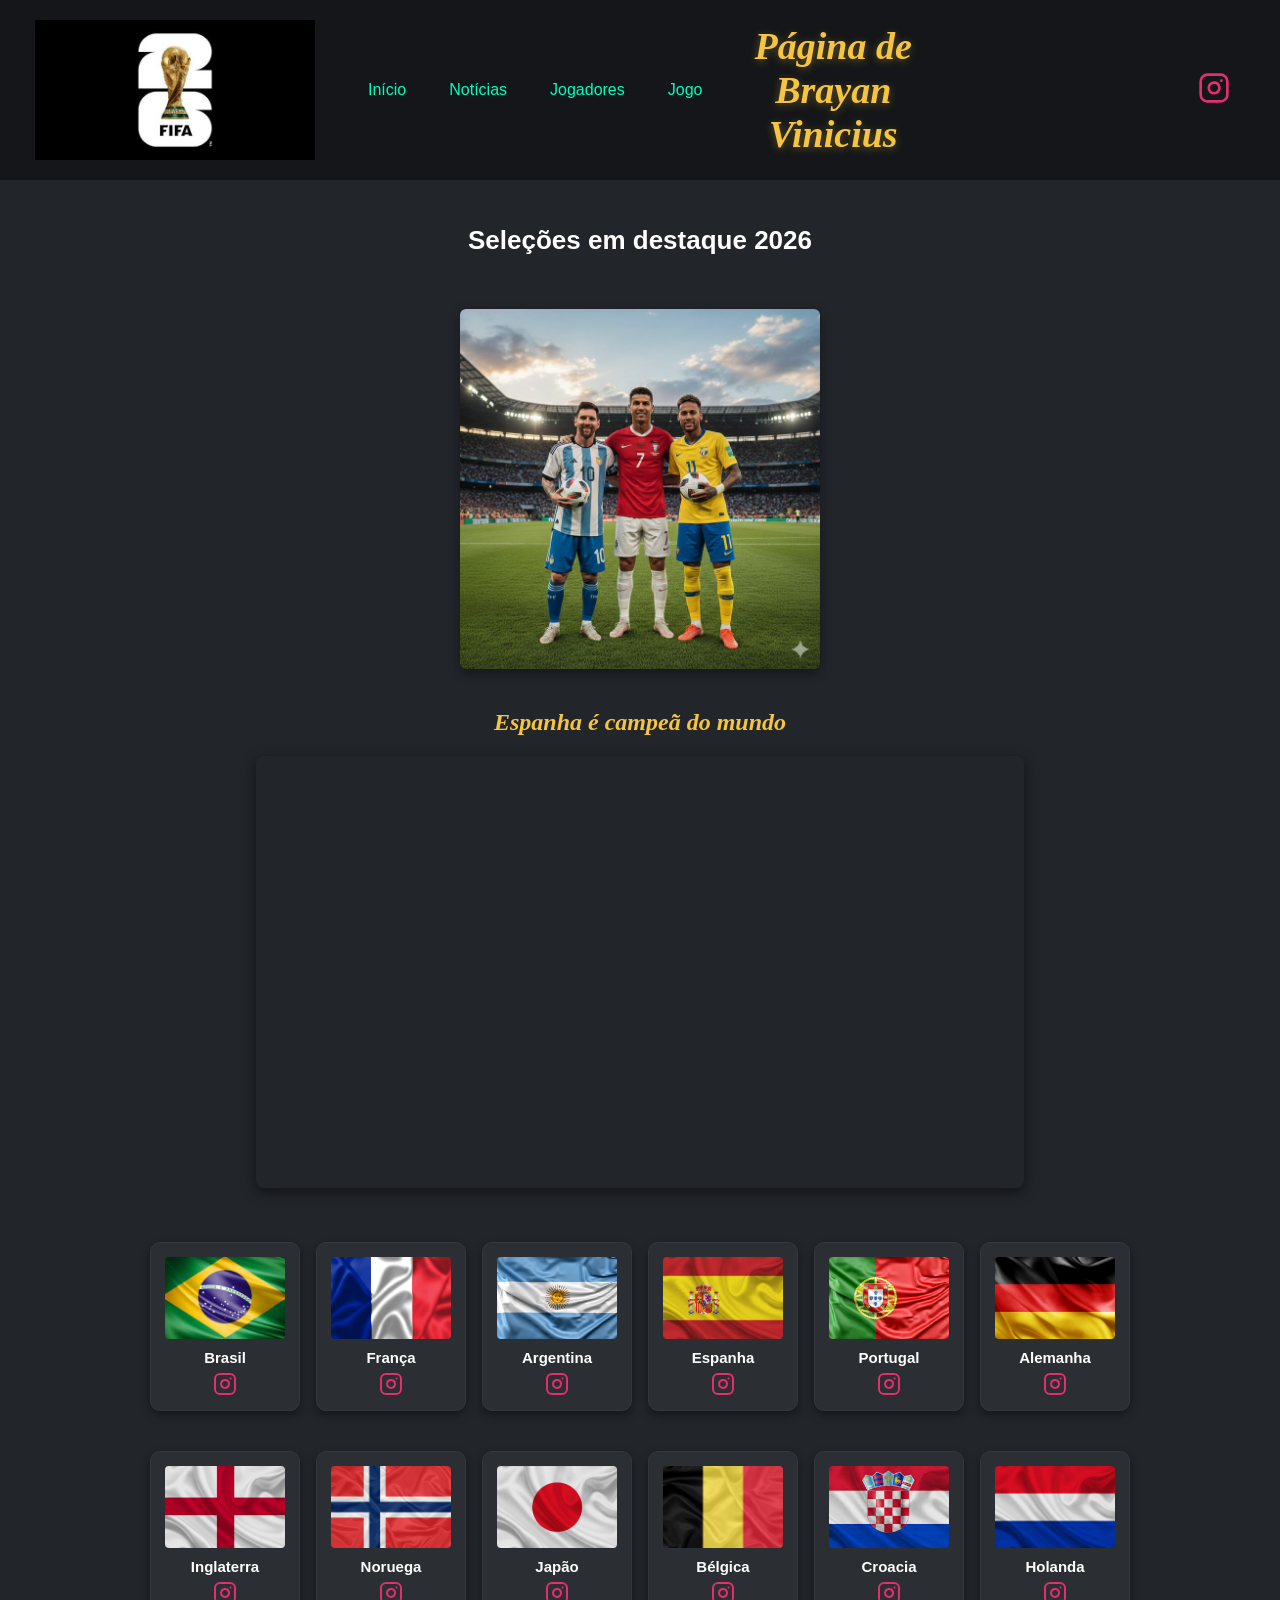
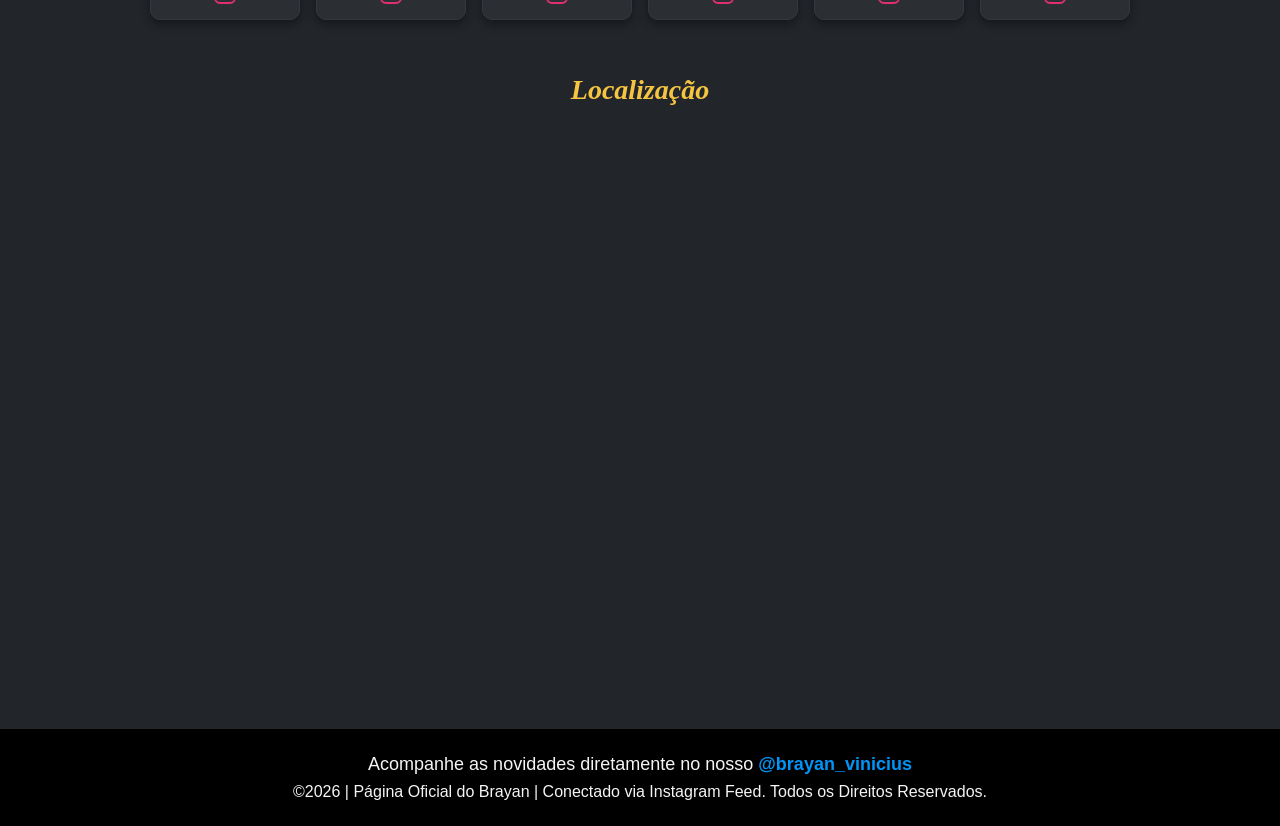
<file: index.html>
<!DOCTYPE html>
<html lang="pt-br">
<head>
<meta charset="UTF-8">

<meta name="viewport" content="width=device-width, initial- scale=1.0">

<title>Brayan Page</title>
<link rel="stylesheet" href="style.css">
</head>
<body>


 <!-- MENU -->
    <header class="cabecalho-itens">
        <img class="cabecalho_imagem" src="Fifa.jpeg" alt="Logo da Página">
        
<ul class="menu-navegacao">
    <li><a href="index.html">Início</a></li>
    <li><a href="noticias.html">Notícias</a></li>
    <li><a href="jogadores.html">Jogadores</a></li>
    <li><a href="jogo.html">Jogo</a></li>
</ul>

<h2 class="titulo_site">Página de Brayan Vinicius</h2>
<div class="sociais" >
<a href="https://www.instagram.com" target="_blank">
<img class="social-icone" src="instagram.svg" alt="Instagram">
</a>
</div>
</header>



<section class="estudante">
<h1 class="estudante_titulo">Seleções em destaque 2026</h1><br>

<div class="trio-banner">
<img class="trio-imagem" src="trio monstro.jpeg" alt="Banner da Escola">
</div>

<!-- video do youtube -->
 <div class="container-video">
 <h3 class="titulo-video">Espanha é campeã do mundo</h3>
  <iframe width="560" height="315" src="https://www.youtube.com/embed/w4YVzOL8Frw?si=x41f1qm9dXp2wqsT" title="YouTube video player" frameborder="0" allow="accelerometer; autoplay; clipboard-write; encrypted-media; gyroscope; picture-in-picture; web-share" referrerpolicy="strict-origin-when-cross-origin" allowfullscreen></iframe>
 </div>

<div class="estudantes_todos">  

<div class="estudante-div">
<img class="estudante-imagem" src="Brasil.jpeg" alt="Foto da turma do 1CDS do ano de 2026">
<h3 class="estudante-nome">Brasil</h3>
<a class="instagram-link" href="https://www.instagram.com" target="_blank">
<img class="estudante-icone" src="instagram.svg" alt="Link do Instagram">
</a>
</div>

<div class="estudante-div">
<img class="estudante-imagem" src="frança.webp" alt="Foto da turma do 1CDS do ano de 2026">
<h3 class="estudante-nome">França</h3>
<a class="instagram-link" href="https://www.instagram.com" target="_blank">
<img class="estudante-icone" src="instagram.svg" alt="Link do Instagram">
</a>
</div>

<div class="estudante-div">
<img class="estudante-imagem" src="Argentina.jpg" alt="Foto da turma do 1CDS do ano de 2026">
<h3 class="estudante-nome">Argentina</h3>
<a class="instagram-link" href="https://www.instagram.com" target="_blank">
<img class="estudante-icone" src="instagram.svg" alt="Link do Instagram">
</a>
</div>

<div class="estudante-div">
<img class="estudante-imagem" src="Espanha.jpeg" alt="Foto da turma do 1CDS do ano de 2026">
<h3 class="estudante-nome">Espanha</h3>
<a class="instagram-link" href="https://www.instagram.com" target="_blank">
<img class="estudante-icone" src="instagram.svg" alt="Link do Instagram">
</a>
</div>

<div class="estudante-div">
<img class="estudante-imagem" src="Portugal.avif" alt="Foto da turma do 1CDS do ano de 2026">
<h3 class="estudante-nome">Portugal</h3>
<a class="instagram-link" href="https://www.instagram.com" target="_blank">
<img class="estudante-icone" src="instagram.svg" alt="Link do Instagram">
</a>
</div>

<div class="estudante-div">
<img class="estudante-imagem" src="Alemanha.jpg" alt="Foto da turma do 1CDS do ano de 2023">
<h3 class="estudante-nome">Alemanha</h3>
<a class="instagram-link" href="https://www.instagram.com" target="_blank">
<img class="estudante-icone" src="instagram.svg" alt="Link do Instagram">
</a>
</div>

</div>
</section>

<section class="estudante">
<div class="estudantes_todos">
<div class="estudante-div">
<img class="estudante-imagem" src="Inglaterra.jpg" alt="Foto da turma do 1CDS do ano de 2026">
<h3 class="estudante-nome">Inglaterra</h3>
<a class="instagram-link" href="https://www.instagram.com" target="_blank">
<img class="estudante-icone" src="instagram.svg" alt="Link do Instagram">
</a>
</div>

<div class="estudante-div">
<img class="estudante-imagem" src="Noruega.webp" alt="Foto da turma do 1CDS do ano de 2026">
<h3 class="estudante-nome">Noruega</h3>
<a class="instagram-link" href="https://www.instagram.com" target="_blank">
<img class="estudante-icone" src="instagram.svg" alt="Link do Instagram">
</a>
</div>

<div class="estudante-div">
<img class="estudante-imagem" src="Japão.jpeg" alt="Foto da turma do 1CDS do ano de 2026">
<h3 class="estudante-nome">Japão</h3>
<a class="instagram-link" href="https://www.instagram.com" target="_blank">
<img class="estudante-icone" src="instagram.svg" alt="Link do Instagram">
</a>
</div>

<div class="estudante-div">
<img class="estudante-imagem" src="Belgica.webp" alt="Foto da turma do 1CDS do ano de 2026">
<h3 class="estudante-nome">Bélgica</h3>
<a class="instagram-link" href="https://www.instagram.com" target="_blank">
<img class="estudante-icone" src="instagram.svg" alt="Link do Instagram">
</a>
</div>

<div class="estudante-div">
<img class="estudante-imagem" src="Croacia.jpeg" alt="Foto da turma do 1CDS do ano de 2026">
<h3 class="estudante-nome">Croacia</h3>
<a class="instagram-link" href="https://www.instagram.com" target="_blank">
<img class="estudante-icone" src="instagram.svg" alt="Link do Instagram">
</a>
</div>

<div class="estudante-div">
<img class="estudante-imagem" src="Holanda.jpeg" alt="Foto da turma do 1CDS do ano de 2023">
<h3 class="estudante-nome">Holanda</h3>
<a class="instagram-link" href="https://www.instagram.com" target="_blank">
<img class="estudante-icone" src="instagram.svg" alt="Link do Instagram">
</a>
</div>

</div>
</section>

<section class="mapa">
<h2 class="secao-titulo">Localização</h2>
<iframe width="100%" height="600" frameborder="0" scrolling="no" marginheight="0" marginwidth="0" style="border:0" allowfullscreen="" src="https://www.google.com/maps/embed/v1/place?key=AIzaSyBVizdQeh3udy11xDc5Ao2YStR2gLc-rfc&amp;q=-25.61047%2C-49.365608&amp;maptype=roadmap&amp;zoom=13"></iframe>
</section>





<footer class="escola">
    <h2 class="escola-título">Acompanhe as novidades diretamente no nosso <a class="link" href="https://instagram.com" target="_blank">@brayan_vinicius</a></h2>
    <p>©2026 | Página Oficial do Brayan | Conectado via Instagram Feed. Todos os Direitos Reservados.</p>
</footer>
</file>
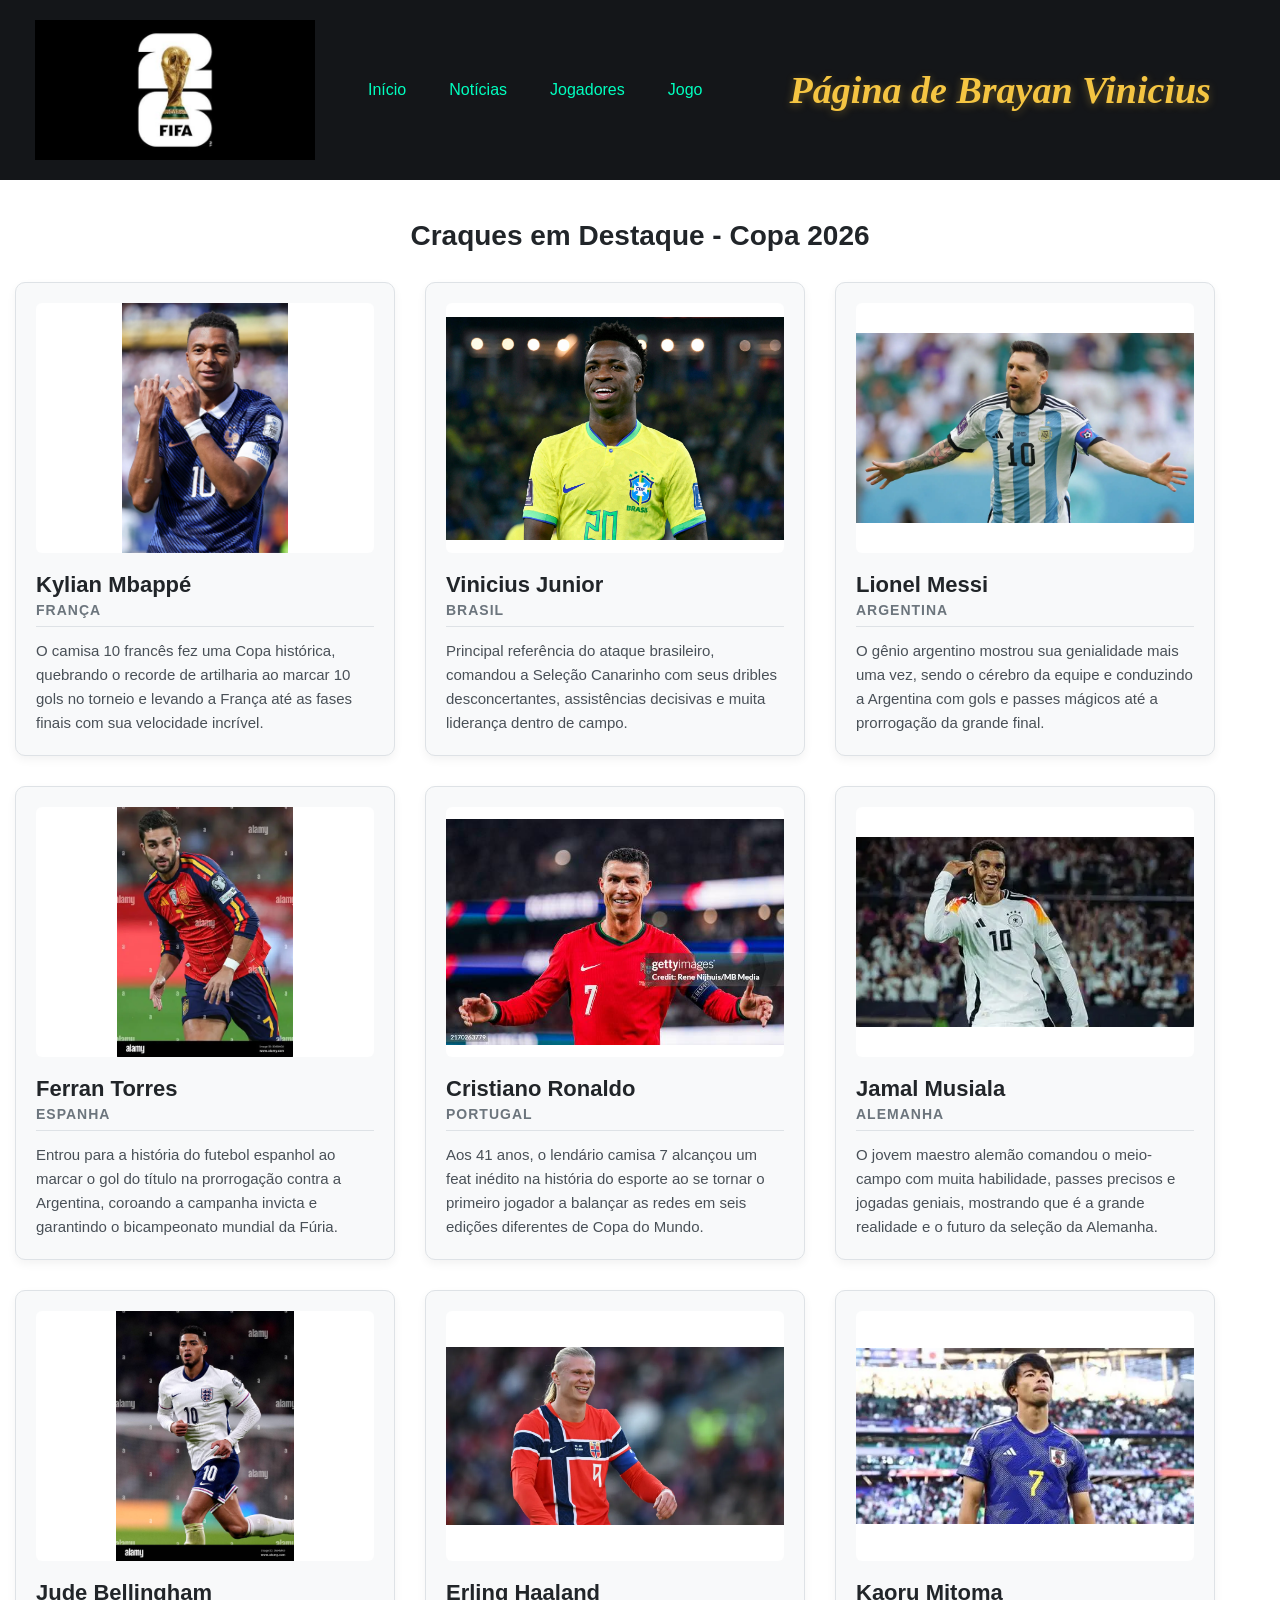
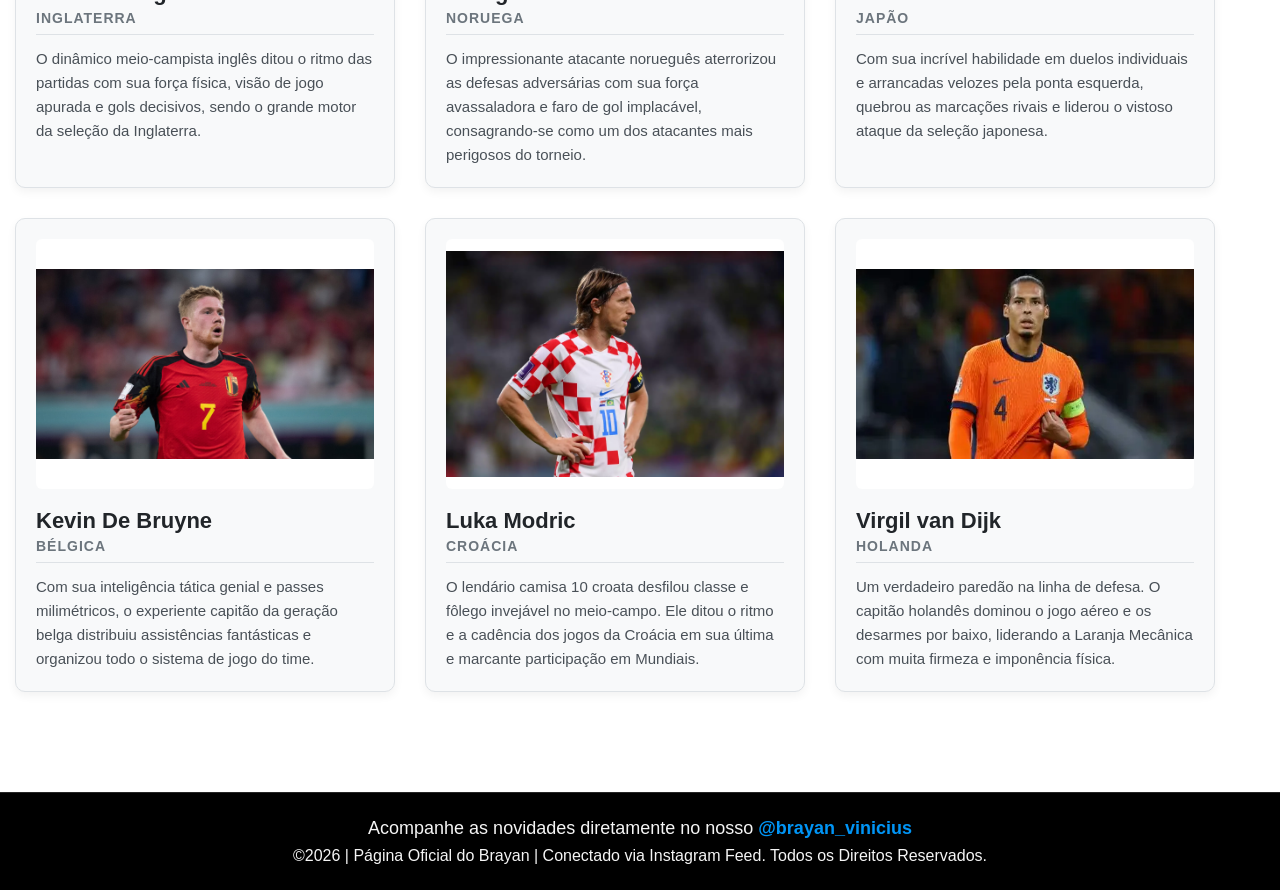
<file: jogadores.html>
<!DOCTYPE html>
<html lang="pt-br">
<head>
    <meta charset="UTF-8">
    <meta name="viewport" content="width=device-width, initial-scale=1.0">
    <title>Brayan Page - Jogadores</title>
    <link rel="stylesheet" href="style.css">
</head>
<body class="pagina-jogadores-bg">

    <!-- MENU DO TOPO -->
    <header class="cabecalho-itens">
        <img class="cabecalho_imagem" src="Fifa.jpeg" alt="Logo da Página">
        
        <ul class="menu-navegacao">
            <li><a href="index.html">Início</a></li>
            <li><a href="noticias.html">Notícias</a></li>
            <li><a href="jogadores.html">Jogadores</a></li>
            <li><a href="jogo.html">Jogo</a></li>
        </ul>

        <h2 class="titulo_site">Página de Brayan Vinicius</h2>
    </header>

    <h1 class="jogadores-titulo-principal">Craques em Destaque - Copa 2026</h1>

    <!-- ÁREA DOS JOGADORES EM COLUNAS LADO A LADO -->
    <main class="jogadores-grade-container">
        
        <!-- Seleção da França -->
        <article class="jogador-card">
            <img class="jogador-foto" src="Mbappe.jpg" alt="Kylian Mbappé">
            <h2 class="jogador-nome">Kylian Mbappé</h2>
            <h3 class="jogador-pais">França</h3>
            <p class="jogador-descricao">
                O camisa 10 francês fez uma Copa histórica, quebrando o recorde de artilharia ao marcar 10 gols no torneio e levando a França até as fases finais com sua velocidade incrível.
            </p>
        </article>

        <!-- Seleção do BRASIL -->
        <article class="jogador-card">
            <img class="jogador-foto" src="Vini.jpg" alt="Vinicius Junior">
            <h2 class="jogador-nome">Vinicius Junior</h2>
            <h3 class="jogador-pais">Brasil</h3>
            <p class="jogador-descricao">
                Principal referência do ataque brasileiro, comandou a Seleção Canarinho com seus dribles desconcertantes, assistências decisivas e muita liderança dentro de campo.
            </p>
        </article>

        <!-- Seleção da ARGENTINA -->
        <article class="jogador-card">
            <img class="jogador-foto" src="Messi.jpg" alt="Lionel Messi">
            <h2 class="jogador-nome">Lionel Messi</h2>
            <h3 class="jogador-pais">Argentina</h3>
            <p class="jogador-descricao">
                O gênio argentino mostrou sua genialidade mais uma vez, sendo o cérebro da equipe e conduzindo a Argentina com gols e passes mágicos até a prorrogação da grande final.
            </p>
        </article>

        <!-- Seleção da ESPANHA -->
        <article class="jogador-card">
            <img class="jogador-foto" src="Ferran.jpg" alt="Ferran Torres">
            <h2 class="jogador-nome">Ferran Torres</h2>
            <h3 class="jogador-pais">Espanha</h3>
            <p class="jogador-descricao">
                Entrou para a história do futebol espanhol ao marcar o gol do título na prorrogação contra a Argentina, coroando a campanha invicta e garantindo o bicampeonato mundial da Fúria.
            </p>
        </article>

        <!-- Seleção de PORTUGAL -->
        <article class="jogador-card">
            <img class="jogador-foto" src="Cr7.jpg" alt="Cristiano Ronaldo">
            <h2 class="jogador-nome">Cristiano Ronaldo</h2>
            <h3 class="jogador-pais">Portugal</h3>
            <p class="jogador-descricao">
                Aos 41 anos, o lendário camisa 7 alcançou um feat inédito na história do esporte ao se tornar o primeiro jogador a balançar as redes em seis edições diferentes de Copa do Mundo.
            </p>
        </article>

        <!-- Seleção da ALEMANHA -->
        <article class="jogador-card">
            <img class="jogador-foto" src="Jamal.jpg" alt="Jamal Musiala">
            <h2 class="jogador-nome">Jamal Musiala</h2>
            <h3 class="jogador-pais">Alemanha</h3>
            <p class="jogador-descricao">
                O jovem maestro alemão comandou o meio-campo com muita habilidade, passes precisos e jogadas geniais, mostrando que é a grande realidade e o futuro da seleção da Alemanha.
            </p>
        </article>

        <!-- Seleção da INGLATERRA -->
        <article class="jogador-card">
            <img class="jogador-foto" src="Jude.jpg" alt="Jude Bellingham">
            <h2 class="jogador-nome">Jude Bellingham</h2>
            <h3 class="jogador-pais">Inglaterra</h3>
            <p class="jogador-descricao">
                O dinâmico meio-campista inglês ditou o ritmo das partidas com sua força física, visão de jogo apurada e gols decisivos, sendo o grande motor da seleção da Inglaterra.
            </p>
        </article>

        <!-- Seleção da NORUEGA -->
        <article class="jogador-card">
            <img class="jogador-foto" src="Haalaand.jpg" alt="Erling Haaland">
            <h2 class="jogador-nome">Erling Haaland</h2>
            <h3 class="jogador-pais">Noruega</h3>
            <p class="jogador-descricao">
                O impressionante atacante norueguês aterrorizou as defesas adversárias com sua força avassaladora e faro de gol implacável, consagrando-se como um dos atacantes mais perigosos do torneio.
            </p>
        </article>

        <!-- Seleção do JAPÃO -->
        <article class="jogador-card">
            <img class="jogador-foto" src="Kaoru.jpg" alt="Kaoru Mitoma">
            <h2 class="jogador-nome">Kaoru Mitoma</h2>
            <h3 class="jogador-pais">Japão</h3>
            <p class="jogador-descricao">
                Com sua incrível habilidade em duelos individuais e arrancadas velozes pela ponta esquerda, quebrou as marcações rivais e liderou o vistoso ataque da seleção japonesa.
            </p>
        </article>

        <!-- Seleção da BÉLGICA -->
        <article class="jogador-card">
            <img class="jogador-foto" src="Kevin.jpg" alt="Kevin De Bruyne">
            <h2 class="jogador-nome">Kevin De Bruyne</h2>
            <h3 class="jogador-pais">Bélgica</h3>
            <p class="jogador-descricao">
                Com sua inteligência tática genial e passes milimétricos, o experiente capitão da geração belga distribuiu assistências fantásticas e organizou todo o sistema de jogo do time.
            </p>
        </article>

        <!-- Seleção da CROÁCIA -->
        <article class="jogador-card">
            <img class="jogador-foto" src="Luka.jpg" alt="Luka Modric">
            <h2 class="jogador-nome">Luka Modric</h2>
            <h3 class="jogador-pais">Croácia</h3>
            <p class="jogador-descricao">
                O lendário camisa 10 croata desfilou classe e fôlego invejável no meio-campo. Ele ditou o ritmo e a cadência dos jogos da Croácia em sua última e marcante participação em Mundiais.
            </p>
        </article>

        <!-- Seleção da HOLANDA -->
        <article class="jogador-card">
            <img class="jogador-foto" src="Van.jpg" alt="Virgil van Dijk">
            <h2 class="jogador-nome">Virgil van Dijk</h2>
            <h3 class="jogador-pais">Holanda</h3>
            <p class="jogador-descricao">
                Um verdadeiro paredão na linha de defesa. O capitão holandês dominou o jogo aéreo e os desarmes por baixo, liderando a Laranja Mecânica com muita firmeza e imponência física.
            </p>
        </article>

    </main>

<footer class="escola">
    <h2 class="escola-título">Acompanhe as novidades diretamente no nosso <a class="link" href="https://instagram.com" target="_blank">@brayan_vinicius</a></h2>
    <p>©2026 | Página Oficial do Brayan | Conectado via Instagram Feed. Todos os Direitos Reservados.</p>
</footer>

</body>
</html>
</file>
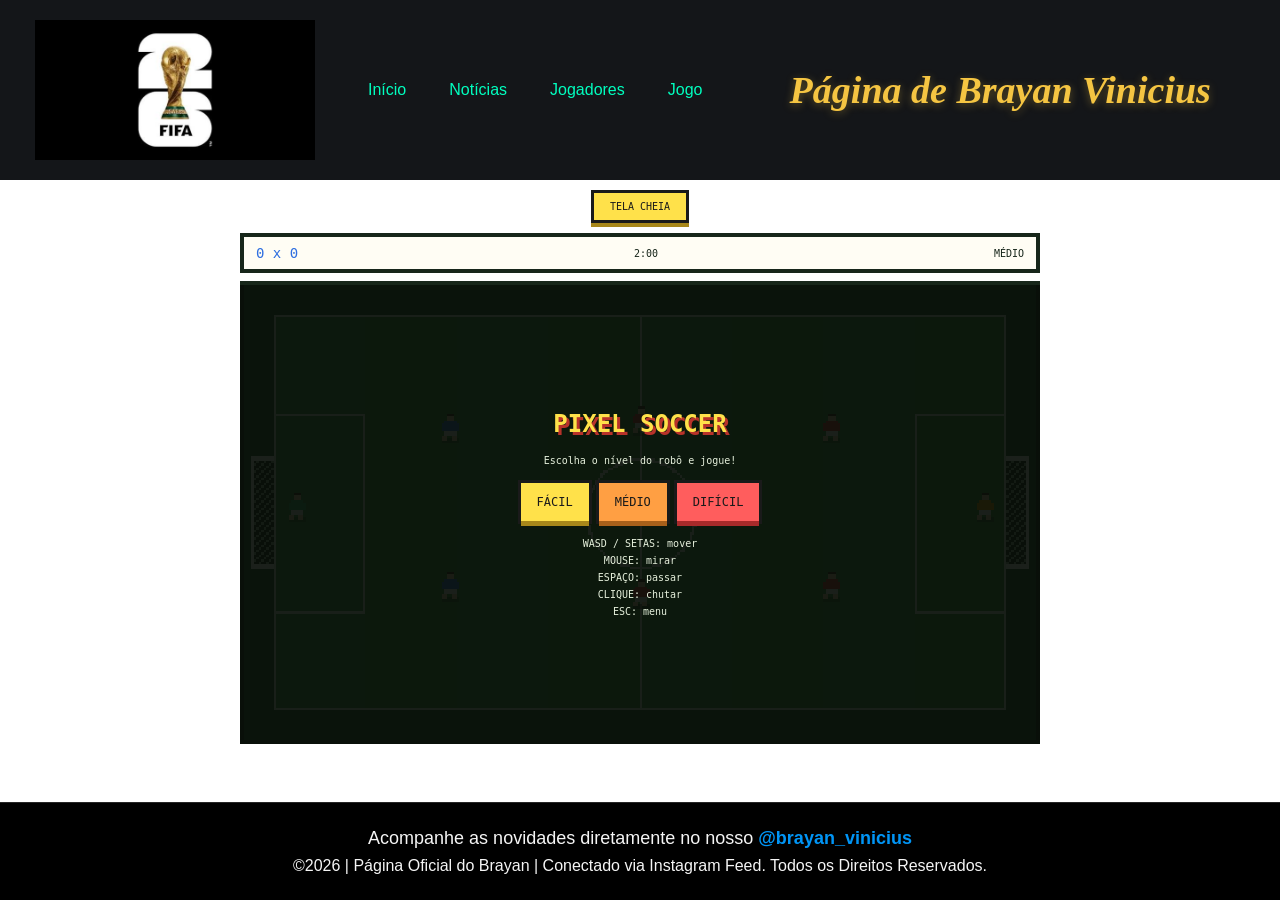
<file: jogo.html>
<!DOCTYPE html>
<html lang="pt-br">
<head>
    <meta charset="UTF-8">
    <meta name="viewport" content="width=device-width, initial-scale=1.0">
    <title>Brayan Page - Jogo</title>
    <link rel="stylesheet" href="style.css">
</head>
<body class="pagina-jogadores-bg">

    <!-- MENU DO TOPO -->
    <header class="cabecalho-itens">
        <img class="cabecalho_imagem" src="Fifa.jpeg" alt="Logo da Página">
        
        <ul class="menu-navegacao">
            <li><a href="index.html">Início</a></li>
            <li><a href="noticias.html">Notícias</a></li>
            <li><a href="jogadores.html">Jogadores</a></li>
            <li><a href="jogo.html">Jogo</a></li>
        </ul>

        <h2 class="titulo_site">Página de Brayan Vinicius</h2>
    </header>

<!--jogo-->
<!-- Botão Tela Cheia (sem onclick inline) -->
<button id="fs-btn">TELA CHEIA</button>

<!-- Container Principal do Jogo -->
<div id="wrap">
  <div id="hud">
    <span id="sc">0 x 0</span>
    <span id="tm">2:00</span>
    <span id="lv">MÉDIO</span>
  </div>

  <canvas id="c" width="320" height="184" tabindex="0"></canvas>

  <div id="gl" hidden>GOL!</div>

  <div id="menu">
    <h1 id="mt">PIXEL SOCCER</h1>
    <p id="mm">Escolha o nível do robô e jogue!</p>
    <div class="row">
      <button data-l="facil">FÁCIL</button>
      <button data-l="medio">MÉDIO</button>
      <button data-l="dificil">DIFÍCIL</button>
    </div>
    <p>
      WASD / SETAS: mover<br>
      MOUSE: mirar<br>
      ESPAÇO: passar<br>
      CLIQUE: chutar<br>
      ESC: menu
    </p>
  </div>
</div>

<script src="script.js"></script

    <!-- RODAPÉ DA PÁGINA -->
    <footer class="escola">
        <h3 class="escola-título">
            Acompanhe as novidades diretamente no nosso 
            <a class="link" href="https://instagram.com" target="_blank">@brayan_vinicius</a>
        </h3>
        <p>©2026 | Página Oficial do Brayan | Conectado via Instagram Feed. Todos os Direitos Reservados.</p>
    </footer>

    <script src="script.js"></script>
</body>
</html>
</file>
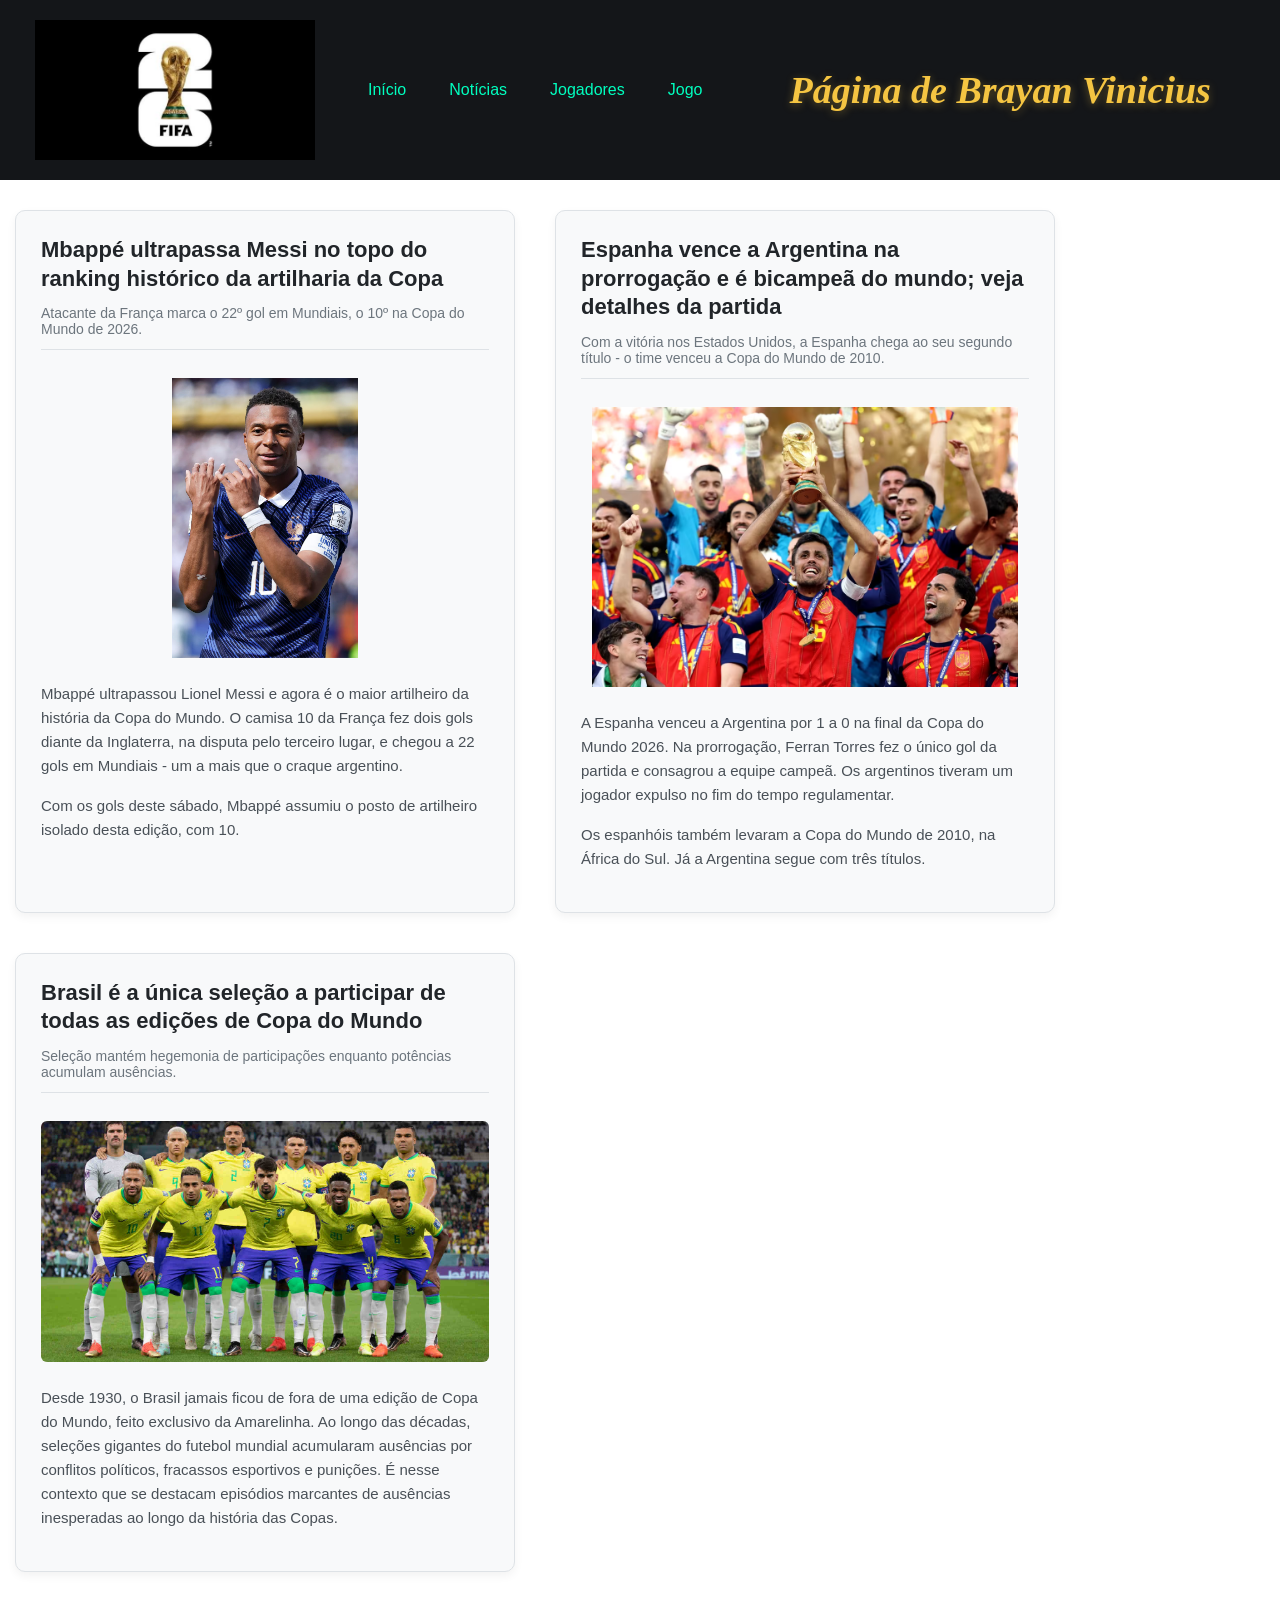
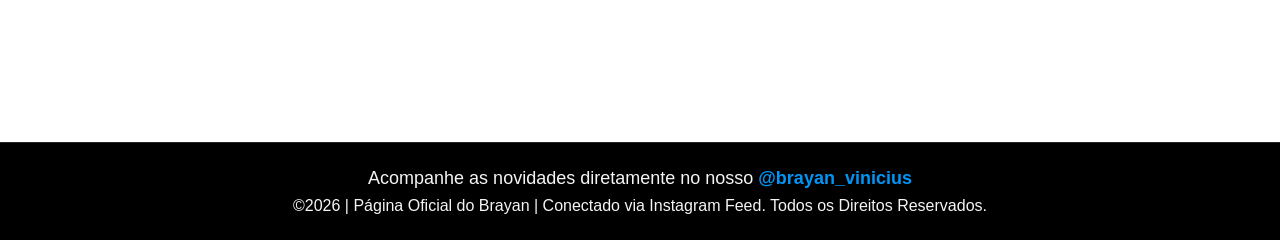
<file: noticias.html>
<!DOCTYPE html>
<html lang="pt-br">
<head>
    <meta charset="UTF-8">
    <meta name="viewport" content="width=device-width, initial-scale=1.0">
    <title>Brayan Page - Notícias</title>
    <link rel="stylesheet" href="style.css">
</head>
<body class="pagina-noticias-bg">

   <!-- Menu Superior -->
    <header class="cabecalho-itens">
        <img class="cabecalho_imagem" src="Fifa.jpeg" alt="Logo da Página">
        
        <ul class="menu-navegacao">
            <li><a href="index.html">Início</a></li>
            <li><a href="noticias.html">Notícias</a></li>
            <li><a href="jogadores.html">Jogadores</a></li>
            <li><a href="jogo.html">Jogo</a></li>
        </ul>

        <h2 class="titulo_site">Página de Brayan Vinicius</h2>
    </header>

    <!-- Bloco de Notícias -->
    <main class="noticias-grade-container">
        
        <!-- Notícia do Mbappe -->
        <article class="noticia-container">
            <h1 class="noticia-titulo">
                Mbappé ultrapassa Messi no topo do ranking histórico da artilharia da Copa
            </h1>
            <p class="noticia-subtitulo">
                Atacante da França marca o 22º gol em Mundiais, o 10º na Copa do Mundo de 2026.
            </p>
            
            <img class="noticia-imagem-corpo" src="Mbappe.jpg" alt="Foto do Mbappé">

            <div class="noticia-conteudo">
                <p>
                    Mbappé ultrapassou Lionel Messi e agora é o maior artilheiro da história da Copa do Mundo. 
                    O camisa 10 da França fez dois gols diante da Inglaterra, na disputa pelo terceiro lugar, 
                    e chegou a 22 gols em Mundiais - um a mais que o craque argentino.
                </p>
                <p>
                    Com os gols deste sábado, Mbappé assumiu o posto de artilheiro isolado desta edição, com 10.
                </p>
            </div>
        </article>

        <!-- Notícia da Espanha -->
        <article class="noticia-container">
            <h1 class="noticia-titulo">
                Espanha vence a Argentina na prorrogação e é bicampeã do mundo; veja detalhes da partida
            </h1>
            <p class="noticia-subtitulo">
                Com a vitória nos Estados Unidos, a Espanha chega ao seu segundo título - o time venceu a Copa do Mundo de 2010.
            </p>
            
            <img class="noticia-imagem-corpo" src="Campeã.jpg" alt="Espanha com a taça">

            <div class="noticia-conteudo">
                <p>
                    A Espanha venceu a Argentina por 1 a 0 na final da Copa do Mundo 2026. Na prorrogação, Ferran Torres fez o único gol da partida e consagrou a equipe campeã. Os argentinos tiveram um jogador expulso no fim do tempo regulamentar.
                </p>
                <p>
                    Os espanhóis também levaram a Copa do Mundo de 2010, na África do Sul. Já a Argentina segue com três títulos.
                </p>
            </div>
        </article>

        <!-- Notícia do Brasil -->
        <article class="noticia-container">
            <h1 class="noticia-titulo">
                Brasil é a única seleção a participar de todas as edições de Copa do Mundo
            </h1>
            <p class="noticia-subtitulo">
                Seleção mantém hegemonia de participações enquanto potências acumulam ausências.
            </p>
            
            <img class="noticia-imagem-corpo" src="Recorde.jpg" alt="Seleção Brasileira nunca faltou a uma Copa do Mundo">

            <div class="noticia-conteudo">
                <p>
                    Desde 1930, o Brasil jamais ficou de fora de uma edição de Copa do Mundo, feito exclusivo da Amarelinha. Ao longo das décadas, seleções gigantes do futebol mundial acumularam ausências por conflitos políticos, fracassos esportivos e punições. É nesse contexto que se destacam episódios marcantes de ausências inesperadas ao longo da história das Copas.
                </p>
            </div>
        </article>

    </main>

    <footer class="escola">
    <h2 class="escola-título">Acompanhe as novidades diretamente no nosso <a class="link" href="https://instagram.com" target="_blank">@brayan_vinicius</a></h2>
    <p>©2026 | Página Oficial do Brayan | Conectado via Instagram Feed. Todos os Direitos Reservados.</p>
</footer>

</body>
</html>
</file>
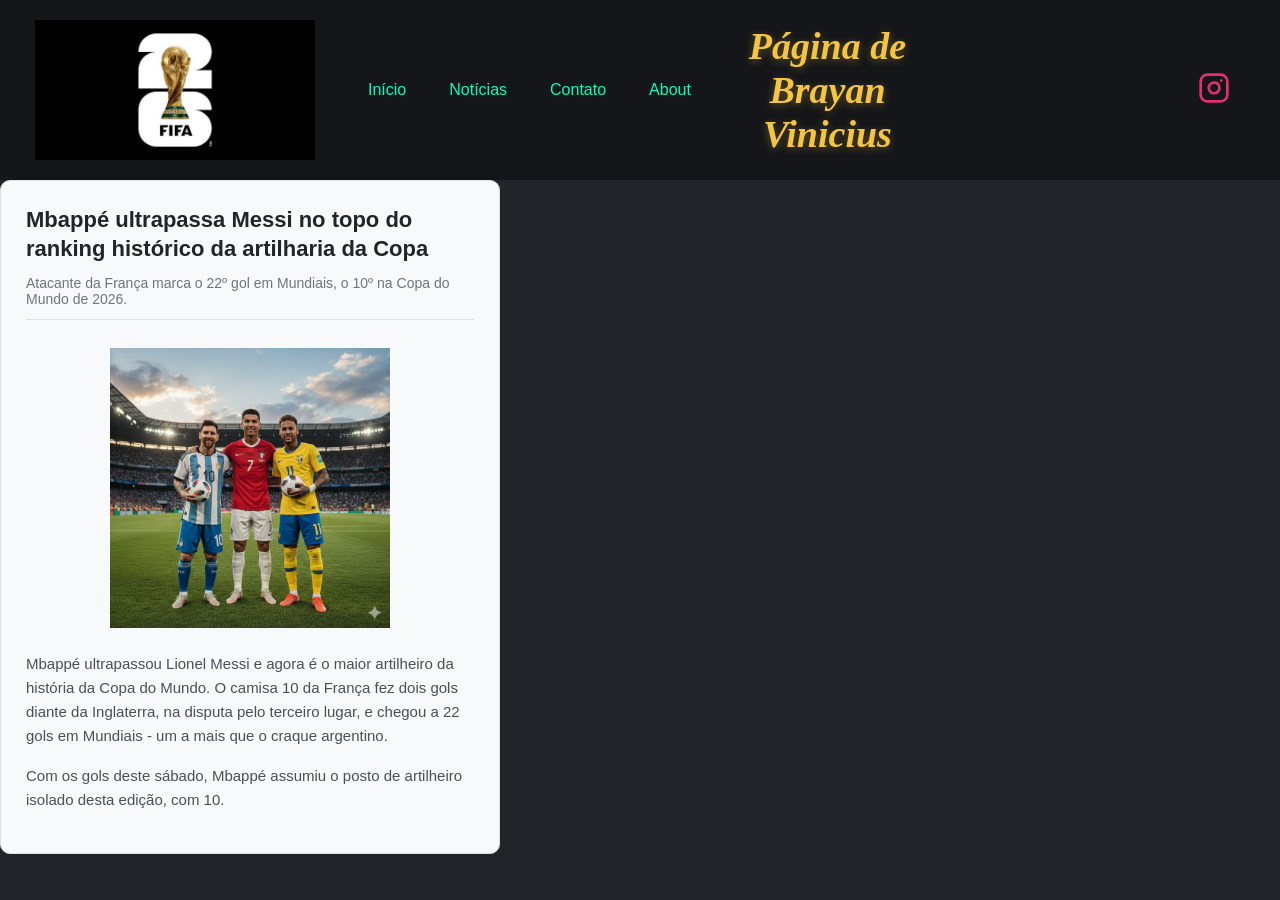
<file: notícias.html>
<!DOCTYPE html>
<html lang="pt-br">
<head>
    <meta charset="UTF-8">
    <meta name="viewport" content="width=device-width, initial-scale=1.0">
    <title>Brayan Page - Notícias</title>
    <link rel="stylesheet" href="style.css">
</head>
<body>

    <!-- O MESMO MENU DO INDEX PARA MANTER O PADRÃO -->
    <header class="cabecalho-itens">
        <img class="cabecalho_imagem" src="Fifa.jpeg" alt="Logo da Página">
        
<ul class="menu-navegacao">
    <li><a href="index.html">Início</a></li>
    <li><a href="noticias.html">Notícias</a></li>
    <li><a href="#contact">Contato</a></li>
    <li><a href="#about">About</a></li>
</ul>

        <h2 class="titulo_site">Página de Brayan Vinicius</h2>
        
        <div class="sociais">
            <a href="https://alura.com.br" target="_blank">
                <img class="social-icone" src="instagram.svg" alt="Instagram">
            </a>
        </div>
    </header>

    <!-- A NOTÍCIA LIMPA IGUAL VOCÊ QUERIA -->
    <main class="noticia-pagina">
        <article class="noticia-container">
            <h1 class="noticia-titulo">
                Mbappé ultrapassa Messi no topo do ranking histórico da artilharia da Copa
            </h1>
            
            <p class="noticia-subtitulo">
                Atacante da França marca o 22º gol em Mundiais, o 10º na Copa do Mundo de 2026.
            </p>

            <div class="noticia-conteudo">
                <img class="noticia-imagem-corpo" src="trio monstro.jpeg" alt="Imagem da Notícia">
                <p>
                    Mbappé ultrapassou Lionel Messi e agora é o maior artilheiro da história da Copa do Mundo. 
                    O camisa 10 da França fez dois gols diante da Inglaterra, na disputa pelo terceiro lugar, 
                    e chegou a 22 gols em Mundiais - um a mais que o craque argentino.
                </p>
                <p>
                    Com os gols deste sábado, Mbappé assumiu o posto de artilheiro isolado desta edição, com 10.
                </p>
            </div>
        </article>
    </main>

</body>
</html>
</file>
<file: style.css>
* {
    margin: 0;
    padding: 0;
    box-sizing: border-box;
}

body {
    font-family: "Poppins", sans-serif;
    background-color: #22252a; 
    color: #ffffff;
    display: flex;
    flex-direction: column;
    min-height: 100vh;
}

header {
    background-color: #141619; 
    width: 100%;
    padding: 20px;
}

.cabecalho-itens {
    max-width: 1980px;
    margin: 0 auto;
    display: flex;
    align-items: center;
    justify-content: space-between;
    gap: 24px;
}

.cabecalho_imagem {
    height: 140px; 
    width: 25%;
    object-fit: contain;
}

.titulo_site {
    display: block;
    flex: 1;
    text-align: center;
    color: #f5c542;
    font-family: Georgia, "Times New Roman", serif;
    font-size: 38px;
    font-style: italic;
    font-weight: 700;
    letter-spacing: 0;
    text-shadow: 0px 2px 8px rgba(245, 197, 66, 0.35);
}

.sociais {
    display: flex;
    justify-content: flex-end;
    width: 25%;
    padding-right: 30px;
}

.social-icone {
    width: 32px;
    height: 32px;
}

.banner1 {
    display: flex;
    justify-content: center;
    margin-top: -140px; 
    margin-left: auto;
    margin-right: auto;
    max-width: 600px;
}

.banner1 img {
    width: 100%;
    height: 130px;
    object-fit: cover;
    border-radius: 6px;
    box-shadow: 0px 4px 12px rgba(0, 0, 0, 0.4);
}

.estudante_titulo {
    padding: 35px;
    text-align: center;
    color: #ffffff;
    font-size: 26px;
    font-weight: 600;
}

.estudante {
    background-color: transparent; 
    padding: 10px 0;
}

.trio-banner {
    display: flex;
    justify-content: center;
    margin-bottom: 24px;
}

.trio-imagem {
    width: 100%;
    max-width: 360px;
    height: auto;
    object-fit: contain;
    border-radius: 6px;
    box-shadow: 0px 4px 12px rgba(0, 0, 0, 0.4);
}

.estudante-div {
    background-color: #2b2e33; 
    border: 1px solid #34383f; 
    border-radius: 10px;
    padding: 14px;
    display: flex;
    flex-direction: column;
    align-items: center;
    justify-content: center;
    box-shadow: 0px 4px 10px rgba(0, 0, 0, 0.4);
    text-align: center;
}

.estudantes_todos {
    display: grid;
    grid-template-columns: repeat(6, 150px); 
    justify-content: center;
    gap: 16px; 
    max-width: 1040px;
    margin: 0 auto;
    padding: 10px 16px;
}

section.estudante:last-of-type {
    padding-bottom: 160px;
}

.estudante-imagem {
    width: 100%;
    max-width: 130px;
    height: 82px;
    object-fit: cover;
    border-radius: 4px;
}

.estudante-nome {
    font-size: 15px;
    margin: 10px 0 6px 0;
    color: #ffffff;
}

.estudante-icone {
    width: 24px;
    height: 24px;
}

.instagram-link {
    display: inline-flex;
    align-items: center;
    justify-content: center;
}

.secao-titulo {
    margin: 34px 0 18px;
    text-align: center;
    color: #f5c542;
    font-family: Georgia, "Times New Roman", serif;
    font-size: 28px;
    font-style: italic;
    letter-spacing: 0;
}

.galeria {
    max-width: 1040px;
    margin: 0 auto;
    padding: 0 20px 180px;
}

.galeria-imagens {
    display: grid;
    grid-template-columns: repeat(4, 1fr);
    gap: 16px;
}

.galeria-imagens img {
    width: 100%;
    height: 150px;
    object-fit: cover;
    border-radius: 8px;
    transition: transform 0.3s ease, box-shadow 0.3s ease;
}

.galeria-imagens img:hover {
    transform: scale(1.06);
    box-shadow: 0px 8px 18px rgba(0, 0, 0, 0.55);
}

.escola {
    background-color: #000000;
    color: #f5f5f5;
    padding: 25px 0;
    text-align: center;
    position: relative; 
    margin-top: auto;   
    width: 100%;
    z-index: 10;
    border-top: 1px solid #262626;
    font-family: -apple-system, BlinkMacSystemFont, "Segoe UI", Roboto, Helvetica, Arial, sans-serif;
}

.escola-título {
    font-size: 18px;
    font-weight: 500;
    margin-bottom: 8px;
}

.link {
    color: #0095f6;
    text-decoration: none;
    font-weight: 600;
    transition: color 0.2s ease;
}

.link:hover {
    background: transform;
    color: #d62976; 
}


a {
    text-decoration: none;
}



.container-video {
    max-width: 800px;
    margin: 40px auto;
    padding: 0 16px;
    text-align: center;
}

.titulo-video {
    font-size: 24px;
    color: #f5c542;
    font-family: Georgia, "Times New Roman", serif;
    font-style: italic;
    margin-bottom: 20px;
}

.container-video iframe {
    width: 100%;
    max-width: 100%;
    aspect-ratio: 16 / 9;
    height: auto;
    border-radius: 8px;
    box-shadow: 0px 4px 14px rgba(0, 0, 0, 0.5);
}



.menu-navegacao {
    display: flex;
    list-style-type: none;
    gap: 15px;
    background-color: transparent;
    margin: 0;
    padding: 0;
}

.menu-navegacao li a {
    display: block;
    color: rgb(0, 255, 191);
    text-align: center;
    padding: 10px 14px;
    text-decoration: none;
    font-weight: 500;
    border-radius: 4px;
    transition: background-color 0.2s;
}

.menu-navegacao li a:hover {
    background-color: #ff0000;
    color: #ffffff;
}



.pagina-noticias-bg {
    background-color: #ffffff !important;
    color: #000000 !important;
}

.noticias-grade-container {
    width: 100%;
    padding: 30px 15px; 
    display: grid;
    grid-template-columns: repeat(auto-fit, minmax(450px, 500px)); 
    gap: 40px; 
    justify-content: flex-start; 
}

.noticia-container {
    width: 100%;
    max-width: 500px;
    background-color: #f8f9fa; 
    border: 1px solid #dee2e6; 
    border-radius: 10px;
    padding: 25px;
    box-shadow: 0px 4px 10px rgba(0, 0, 0, 0.05);
}

.noticia-imagem-corpo {
    width: 100%;
    height: auto;
    max-height: 280px; 
    object-fit: contain; 
    border-radius: 6px;
    margin-top: 10px; 
    margin-bottom: 20px; 
}

.noticia-titulo {
    font-size: 22px;
    color: #212529; 
    font-family: Arial, sans-serif;
    margin-bottom: 12px;
    line-height: 1.3;
    text-align: left;
    font-style: normal;
    text-shadow: none;
}

.noticia-subtitulo {
    font-size: 14px;
    color: #6c757d; 
    margin-bottom: 18px;
    border-bottom: 1px solid #dee2e6; 
    padding-bottom: 12px;
    font-style: normal;
}

.noticia-conteudo p {
    font-size: 15px;
    line-height: 1.6;
    margin-bottom: 16px;
    color: #495057; 
    text-align: left; 
}



.pagina-jogadores-bg {
    background-color: #ffffff !important;
    color: #000000 !important;
}

.jogadores-titulo-principal {
    text-align: left;
    max-width: 1200px;
    margin: 40px auto 10px auto;
    padding: 0 15px;
    font-size: 28px;
    color: #212529;
    font-family: Arial, sans-serif;
}

.jogadores-grade-container {
    width: 100%;
    padding: 20px 15px; 
    display: grid;
    grid-template-columns: repeat(auto-fit, minmax(350px, 380px)); 
    gap: 30px; 
    justify-content: flex-start; 
}

.jogador-card {
    background-color: #f8f9fa;
    border: 1px solid #dee2e6;
    border-radius: 10px;
    padding: 20px;
    box-shadow: 0px 4px 10px rgba(0, 0, 0, 0.05);
    text-align: left; 
}

.jogador-foto {
    width: 100%;
    height: 250px;
    object-fit: contain; 
    background-color: #ffffff; 
    border-radius: 6px;
    margin-bottom: 15px;
}

.jogador-nome {
    font-size: 22px;
    color: #212529;
    font-family: Arial, sans-serif;
    margin-bottom: 4px;
}

.jogador-pais {
    font-size: 14px;
    color: #6c757d;
    text-transform: uppercase;
    letter-spacing: 1px;
    margin-bottom: 12px;
    border-bottom: 1px solid #dee2e6;
    padding-bottom: 8px;
}

.jogador-descricao {
    font-size: 15px;
    line-height: 1.6;
    color: #495057;
}



@media (max-width: 900px) {
    .estudantes_todos {
        grid-template-columns: repeat(3, 1fr);
        gap: 22px;
        max-width: 720px;
    }

    .galeria-imagens {
        grid-template-columns: repeat(2, 1fr);
    }
}

@media (max-width: 520px) {
    .estudantes_todos {
        grid-template-columns: repeat(2, 1fr);
        gap: 18px;
        padding: 12px 18px;
    }

    .trio-imagem {
        max-width: 280px;
        height: auto;
    }

    .galeria-imagens {
        grid-template-columns: 1fr;
    }

    .noticias-grade-container {
        grid-template-columns: 1fr;
    }
}

.noticias-grade-container {
    margin-bottom: 140px; 
}


.jogadores-grade-container {
    margin-bottom: 80px; 
}




/*jogo*/

#fs-btn {
  display: block;
  margin: 10px auto;
  padding: 8px 16px;
  font-family: 'Press Start 2P', monospace, sans-serif;
  font-size: 10px;
  background-color: #ffe14a;
  color: #1a1a1a;
  border: 3px solid #1a1a1a;
  cursor: pointer;
  box-shadow: 0 4px 0 #a8871a;
}

#fs-btn:hover {
  transform: translateY(-2px);
}

#wrap {
  position: relative;
  width: min(96vw, calc((100vh - 120px) * 1.739));
  max-width: 800px;
  margin: 0 auto;
  font-family: 'Press Start 2P', monospace, sans-serif;
}

#hud {
  display: flex;
  justify-content: space-between;
  align-items: center;
  background: #fffdf4;
  border: 4px solid #17261a;
  padding: 8px 12px;
  margin-bottom: 8px;
  font-size: 10px;
  color: #17261a;
}

#sc {
  font-size: 14px;
  color: #2f6fe0;
}

canvas#c {
  display: block;
  width: 100%;
  image-rendering: pixelated;
  border: 4px solid #17261a;
  outline: none;
  cursor: crosshair;
  background: #2b5f31;
}

/*MENU INICIAL E AVISOS*/

#menu, #gl {
  position: absolute;
  left: 0;
  right: 0;
  bottom: 0;
  top: 52px;
  display: flex;
  flex-direction: column;
  align-items: center;
  justify-content: center;
  gap: 14px;
  text-align: center;
}

#menu {
  background: rgba(8, 14, 8, 0.92);
  color: #e6f0dc;
  padding: 15px;
}

#menu[hidden], #gl[hidden] {
  display: none !important;
}

#menu h1 {
  font-size: clamp(14px, 3.4vw, 24px);
  margin: 0;
  color: #ffe14a;
  text-shadow: 3px 3px 0 #b8322a;
}

#menu p {
  margin: 0;
  line-height: 1.7;
  font-size: clamp(7px, 1.5vw, 10px);
}

/*DIFICULDADE*/

.row {
  display: flex;
  gap: 10px;
  flex-wrap: wrap;
  justify-content: center;
}

.row button {
  font-family: inherit;
  font-size: clamp(9px, 1.8vw, 12px);
  padding: 12px 16px;
  background: #ffe14a;
  color: #1a1a1a;
  border: 0;
  cursor: pointer;
  box-shadow: 0 5px 0 #a8871a, 0 0 0 3px #1a1a1a;
  transition: transform .08s;
}

.row button:hover {
  transform: translateY(-2px);
}

.row button[data-l="medio"] {
  background: #ff9f43;
  box-shadow: 0 5px 0 #a8601a, 0 0 0 3px #1a1a1a;
}

.row button[data-l="dificil"] {
  background: #ff5d5d;
  box-shadow: 0 5px 0 #a82a2a, 0 0 0 3px #1a1a1a;
}

#gl {
  pointer-events: none;
  font-size: clamp(20px, 6vw, 48px);
  color: #ffe14a;
  text-shadow: 4px 4px 0 #b8322a;
}
</file>
